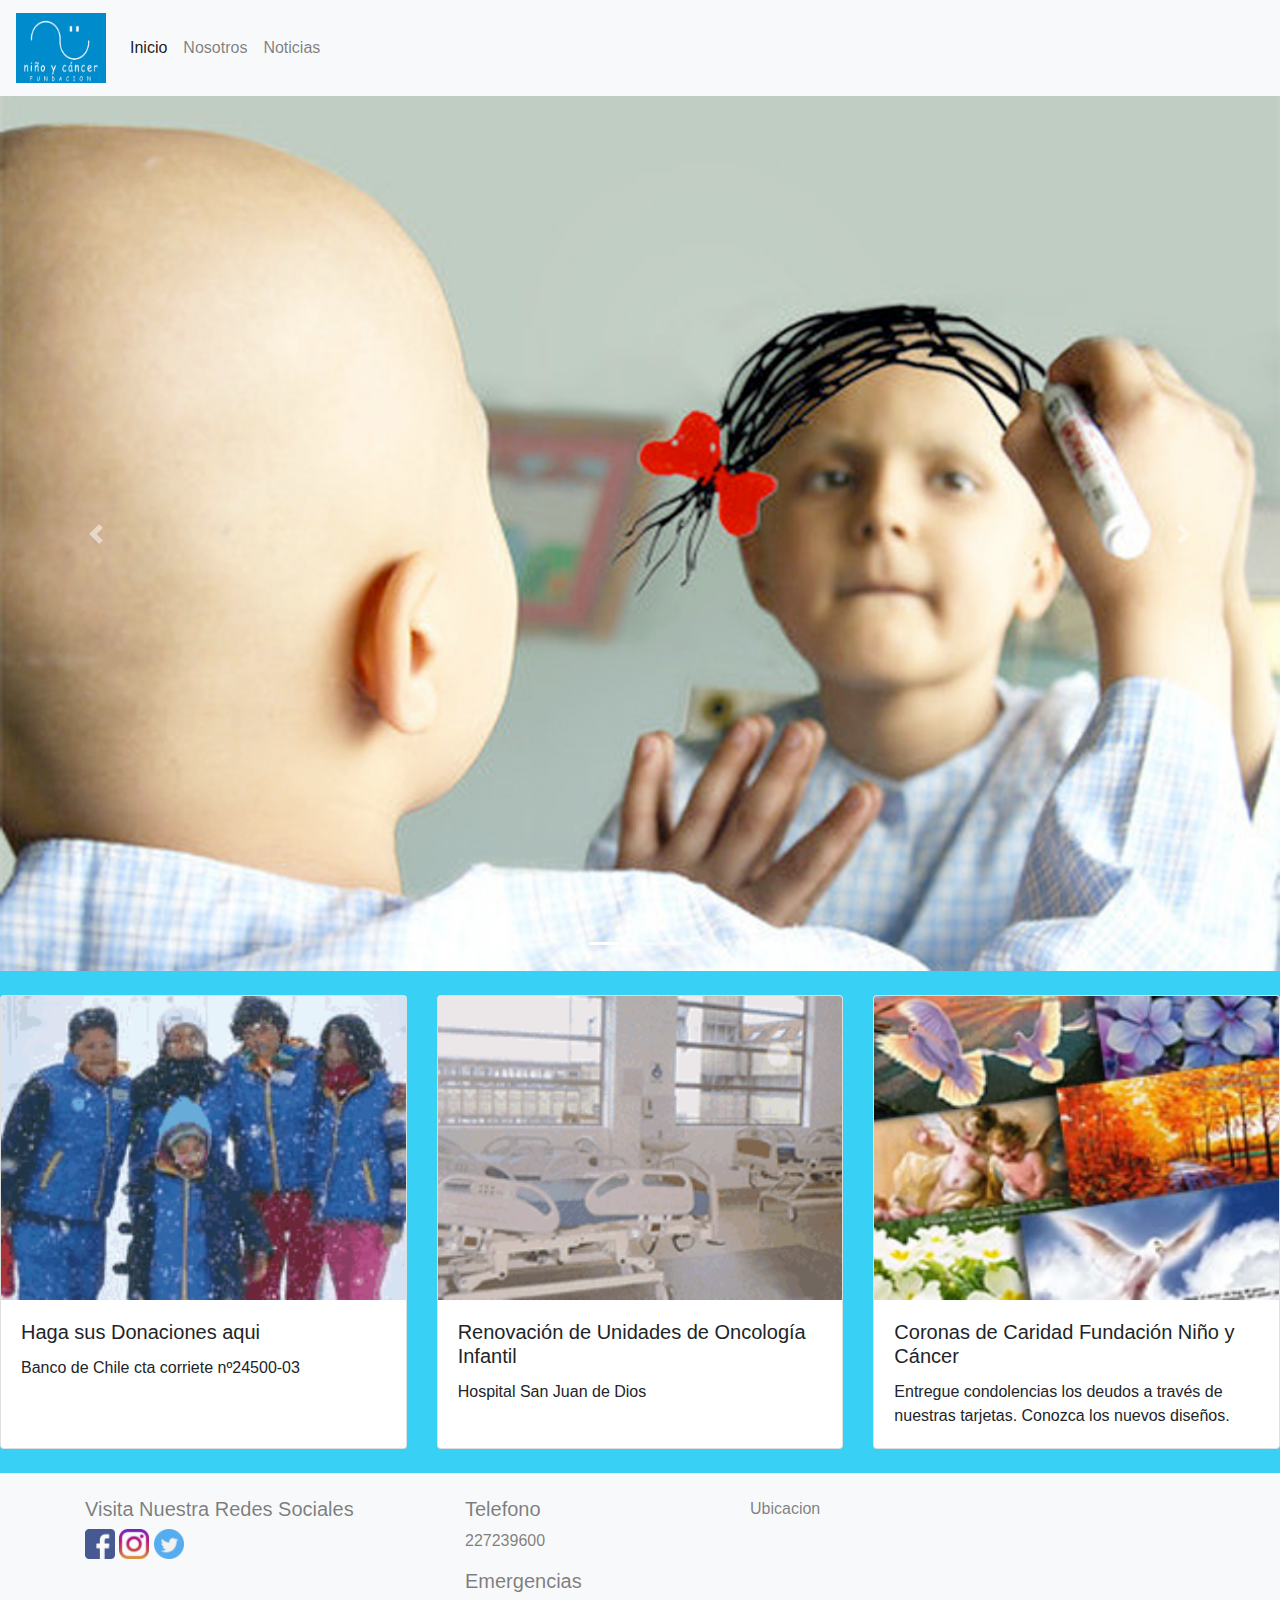
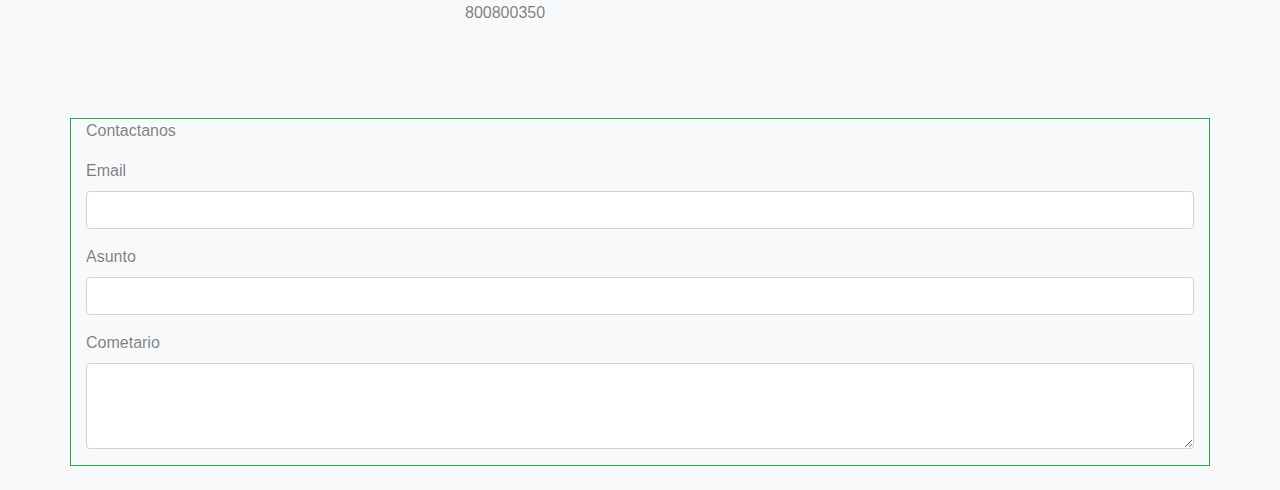
<file: index.html>
<!DOCTYPE html>
<html lang="en" dir="ltr">
  <head>
    <meta charset="utf-8">
    <meta name="author" content="Boris Mora">
    <meta name="viewport" content="width=device-width, initial-scale=1.0">
    <link rel="stylesheet" href="css/styles.css">
    <script src="https://code.jquery.com/jquery-3.3.1.slim.min.js" integrity="sha384-q8i/X+965DzO0rT7abK41JStQIAqVgRVzpbzo5smXKp4YfRvH+8abtTE1Pi6jizo" crossorigin="anonymous"></script>
    <script src="https://cdnjs.cloudflare.com/ajax/libs/popper.js/1.14.7/umd/popper.min.js" integrity="sha384-UO2eT0CpHqdSJQ6hJty5KVphtPhzWj9WO1clHTMGa3JDZwrnQq4sF86dIHNDz0W1" crossorigin="anonymous"></script>
    <script src="https://stackpath.bootstrapcdn.com/bootstrap/4.3.1/js/bootstrap.min.js" integrity="sha384-JjSmVgyd0p3pXB1rRibZUAYoIIy6OrQ6VrjIEaFf/nJGzIxFDsf4x0xIM+B07jRM" crossorigin="anonymous"></script>
    <link rel="stylesheet" href="https://stackpath.bootstrapcdn.com/bootstrap/4.3.1/css/bootstrap.min.css" integrity="sha384-ggOyR0iXCbMQv3Xipma34MD+dH/1fQ784/j6cY/iJTQUOhcWr7x9JvoRxT2MZw1T" crossorigin="anonymous">
    <link rel="stylesheet" href="https://use.fontawesome.com/releases/v5.6.3/css/all.css" integrity="sha384-UHRtZLI+pbxtHCWp1t77Bi1L4ZtiqrqD80Kn4Z8NTSRyMA2Fd33n5dQ8lWUE00s/" crossorigin="anonymous">
    <title>Fundacion niños y cancer</title>
  </head>
  <body>
    <div class="complate">


    <nav class="navbar navbar-expand-lg navbar-light bg-light">
    <a class="navbar-brand" href="#"> <img src="img/navbar_img3.png" width="90" height="70" class="d-inline-block align-top" alt=""></a>

     <button class="navbar-toggler" type="button" data-toggle="collapse" data-target="#navbarNav" aria-controls="navbarNav" aria-expanded="false" aria-label="Toggle navigation">
      <span class="navbar-toggler-icon"></span>
    </button>
    <div class="collapse navbar-collapse" id="navbarNav">
      <ul class="navbar-nav">
        <li class="nav-item active">
          <a class="nav-link" href="#">Inicio <span class="sr-only">(current)</span></a>
        </li>
        <li class="nav-item">
          <a class="nav-link" href="abaut.html">Nosotros</a>
        </li>
        <li class="nav-item">
          <a class="nav-link" href="news.html">Noticias</a>
        </li>

      </ul>
    </div>
  </nav>
  <div id="carouselExampleIndicators" class="carousel slide" data-ride="carousel">
    <ol class="carousel-indicators">
      <li data-target="#carouselExampleIndicators" data-slide-to="0" class="active"></li>
      <li data-target="#carouselExampleIndicators" data-slide-to="1"></li>
      <li data-target="#carouselExampleIndicators" data-slide-to="2"></li>
    </ol>
    <div class="carousel-inner">
      <div class="carousel-item active">
        <img src="img/baner_1.jpg" class="d-block w-100" alt="...">
      </div>
      <div class="carousel-item">
        <img src="img/baner_2.jpg" class="d-block w-100" alt="...">
      </div>
      <div class="carousel-item">
        <img src="img/baner_3.jpg" class="d-block w-100" alt="...">
      </div>
    </div>
    <a class="carousel-control-prev" href="#carouselExampleIndicators" role="button" data-slide="prev">
      <span class="carousel-control-prev-icon" aria-hidden="true"></span>
      <span class="sr-only">Previous</span>
    </a>
    <a class="carousel-control-next" href="#carouselExampleIndicators" role="button" data-slide="next">
      <span class="carousel-control-next-icon" aria-hidden="true"></span>
      <span class="sr-only">Next</span>
    </a>
  </div>
  <br>

  <div class="card-deck">
  <div class="card">
    <img src="img/card_1.gif" class="card-img-top" alt="...">
    <div class="card-body">
      <h5 class="card-title">Haga sus Donaciones aqui</h5>
      <p class="card-text">Banco de Chile cta corriete nº24500-03</p>

    </div>
  </div>
  <div class="card">
    <img src="img/card_2.gif" class="card-img-top" alt="...">
    <div class="card-body">
      <h5 class="card-title">Renovación de Unidades de Oncología Infantil</h5>
      <p class="card-text">Hospital San Juan de Dios</p>

    </div>
  </div>
  <div class="card">
    <img src="img/card_3.jpg" class="card-img-top" alt="...">
    <div class="card-body">
      <h5 class="card-title">Coronas de Caridad
Fundación Niño y Cáncer</h5>
      <p class="card-text">Entregue condolencias los deudos a través de nuestras tarjetas.
Conozca los nuevos diseños.</p>

    </div>
  </div>
</div>
<br>

  <footer id ="sticky-footer" class="py-4 bg-light text-black-50">

  <div class="container">
    <div class="row">
      <div class="col-md-4 "> <h5>Visita Nuestra Redes Sociales</h5>
        <a href="https://www.facebook.com/ninoycancer/"> <img src="img/facebook.png"  width="30" height="30"alt=""></a>
        <a href="https://www.instagram.com/ninoycancer/?hl=es-la"> <img src="img/instagram.png"  width="30" height="30"alt=""></a>
        <a href="https://twitter.com/ninoycancer?lang=es"><img src="img/twitter.png"  width="30" height="30"alt=""></a> 
    </div>

    <div class="col-md-3">

    <h5>Telefono</h5>
    <p>227239600</p>
    <h5>Emergencias</h5>
    <p>800800350</p>
    </div>
      <div class="col-md-5  ">  <p>Ubicacion</p>
        <iframe src="https://www.google.com/maps/embed?pb=!1m14!1m8!1m3!1d13326.047386104729!2d-70.5368983!3d-33.3838082!3m2!1i1024!2i768!4f13.1!3m3!1m2!1s0x0%3A0x75682cb0ad81a60e!2sFundaci%C3%B3n+Ni%C3%B1o+y+Cancer!5e0!3m2!1ses-419!2scl!4v1565102927796!5m2!1ses-419!2scl" frameborder="0" style="border:0" allowfullscreen></iframe>
 </div>
    </div>
     </div>
   <br>

   <form class="container  border border-success ">
        <p>Contactanos</p>
    <div class="form-group">
      <label for="exampleFormControlInput1">Email</label>
      <input type="email" class="form-control" id="exampleFormControlInput1" >
    </div>

    <div class="form-group">
      <label for="exampleFormControlInput1">Asunto</label>
      <input type="email" class="form-control" id="exampleFormControlInput1" >
    </div>

    <div class="form-group ">
      <label for="exampleFormControlTextarea1">Cometario</label>
      <textarea class="form-control" id="exampleFormControlTextarea1" rows="3"></textarea>
    </div>
  </form>


      </footer>




  </div>
  </body>
</html>
</file>
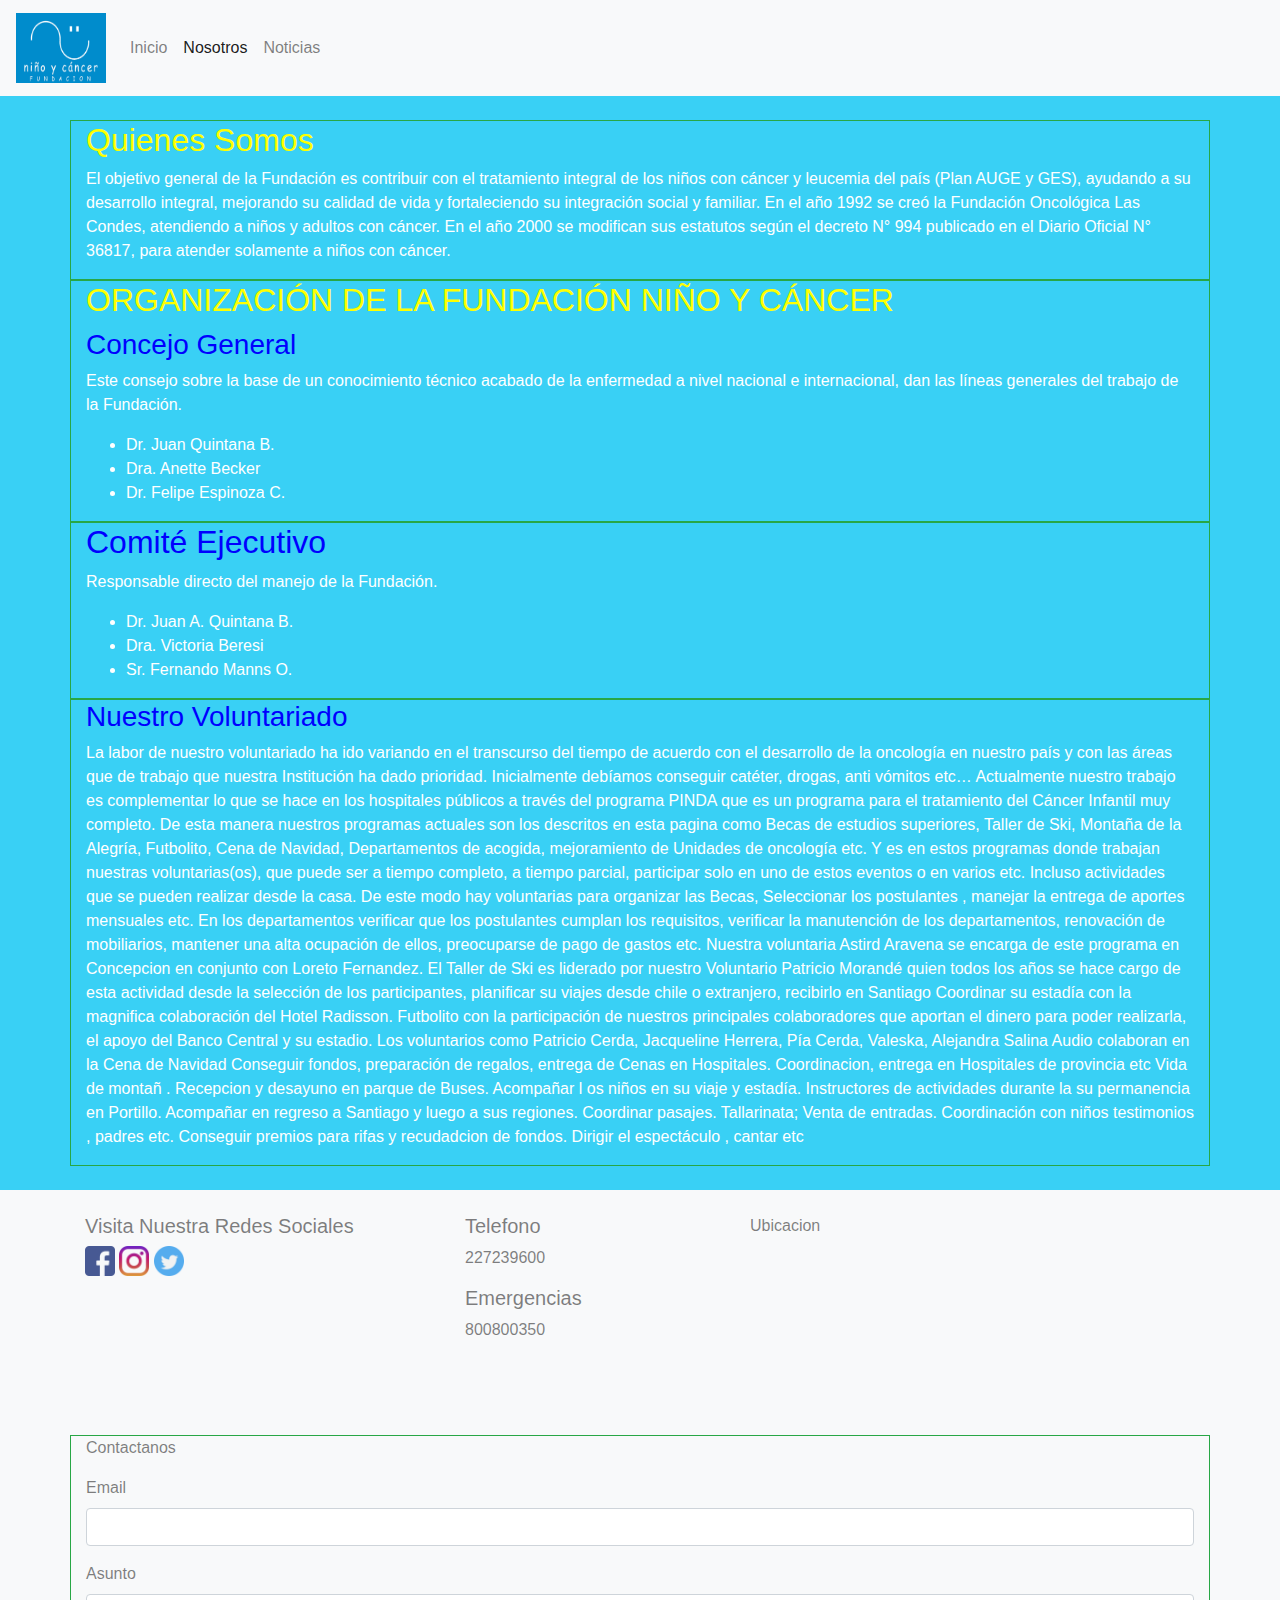
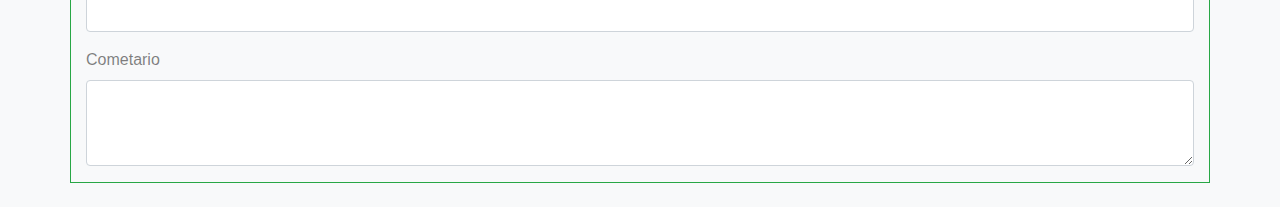
<file: abaut.html>
<!DOCTYPE html>
<html lang="en" dir="ltr">
  <head>
    <meta charset="utf-8">
    <meta name="author" content="Boris Mora">
    <meta name="viewport" content="width=device-width, initial-scale=1.0">
    <link rel="stylesheet" href="css/styles.css">
    <script src="https://code.jquery.com/jquery-3.3.1.slim.min.js" integrity="sha384-q8i/X+965DzO0rT7abK41JStQIAqVgRVzpbzo5smXKp4YfRvH+8abtTE1Pi6jizo" crossorigin="anonymous"></script>
    <script src="https://cdnjs.cloudflare.com/ajax/libs/popper.js/1.14.7/umd/popper.min.js" integrity="sha384-UO2eT0CpHqdSJQ6hJty5KVphtPhzWj9WO1clHTMGa3JDZwrnQq4sF86dIHNDz0W1" crossorigin="anonymous"></script>
    <script src="https://stackpath.bootstrapcdn.com/bootstrap/4.3.1/js/bootstrap.min.js" integrity="sha384-JjSmVgyd0p3pXB1rRibZUAYoIIy6OrQ6VrjIEaFf/nJGzIxFDsf4x0xIM+B07jRM" crossorigin="anonymous"></script>
    <link rel="stylesheet" href="https://stackpath.bootstrapcdn.com/bootstrap/4.3.1/css/bootstrap.min.css" integrity="sha384-ggOyR0iXCbMQv3Xipma34MD+dH/1fQ784/j6cY/iJTQUOhcWr7x9JvoRxT2MZw1T" crossorigin="anonymous">
    <link rel="stylesheet" href="https://use.fontawesome.com/releases/v5.6.3/css/all.css" integrity="sha384-UHRtZLI+pbxtHCWp1t77Bi1L4ZtiqrqD80Kn4Z8NTSRyMA2Fd33n5dQ8lWUE00s/" crossorigin="anonymous">
    <title>Fundacion niños y cancer</title>
  </head>
  <body>
    <div class="complate">
    <nav class="navbar navbar-expand-lg navbar-light bg-light">
    <a class="navbar-brand" href="#"> <img src="img/navbar_img3.png" width="90" height="70" class="d-inline-block align-top" alt=""></a>

     <button class="navbar-toggler" type="button" data-toggle="collapse" data-target="#navbarNav" aria-controls="navbarNav" aria-expanded="false" aria-label="Toggle navigation">
      <span class="navbar-toggler-icon"></span>
    </button>
    <div class="collapse navbar-collapse" id="navbarNav">
      <ul class="navbar-nav">
        <li class="nav-item ">
          <a class="nav-link" href="index.html">Inicio</a>
        </li>
        <li class="nav-item active">
          <a class="nav-link" href="#">Nosotros<span class="sr-only">(current)</span></a>
        </li>
        <li class="nav-item">
          <a class="nav-link" href="news.html">Noticias</a>
        </li>

      </ul>
    </div>
  </nav>
  <br>

<div class="container border border-success">


<h2 id = "h2_abaut">Quienes Somos</h2>
<p id = "parrafo_abaut">
El objetivo general de la Fundación es contribuir con el tratamiento integral de los niños con cáncer y leucemia del país (Plan AUGE y GES), ayudando a su desarrollo integral, mejorando su calidad de vida y fortaleciendo su integración social y familiar.

En el año 1992 se creó la Fundación Oncológica Las Condes, atendiendo a niños y adultos con cáncer. En el año 2000 se modifican sus estatutos según el decreto N° 994 publicado en el Diario Oficial N° 36817, para atender solamente a niños con cáncer.</p>
</div>
<div class="container border border-success">
<h2 id = "h2_abaut">ORGANIZACIÓN DE LA FUNDACIÓN NIÑO Y CÁNCER</h2>
<h3 id = "h3_abaut">Concejo General</h3>

<p id = "parrafo_abaut">Este consejo sobre la base de un conocimiento técnico acabado de la enfermedad a nivel nacional e internacional, dan las líneas generales del trabajo de la Fundación.
</p>
<ul id = "parrafo_abaut">
  <li >Dr. Juan Quintana B.</li>
    <li>Dra. Anette Becker </li>
      <li>Dr. Felipe Espinoza C.</li>

</ul>
</div>
<div class="container border border-success">
<h2 id = "h3_abaut">Comité Ejecutivo</h2>
<p id = "parrafo_abaut">Responsable directo del manejo de la Fundación.</p>

<ul id = "parrafo_abaut">
  <li> 	Dr. Juan A. Quintana B.</li>
  <li> 	Dra. Victoria Beresi</li>
  <li> 	Sr. Fernando Manns O.</li>
</ul>
</div>
<div class="container border border-success">
  <h3 id = "h3_abaut">Nuestro Voluntariado</h3>
  <p id = "parrafo_abaut">La labor de nuestro voluntariado ha ido variando en el transcurso del tiempo de acuerdo con el desarrollo de la oncología en nuestro país y con las áreas que de trabajo que nuestra Institución ha dado prioridad.

Inicialmente debíamos conseguir catéter, drogas, anti vómitos etc… Actualmente nuestro trabajo es complementar lo que se hace en los hospitales públicos a través del programa PINDA que es un programa para el tratamiento del Cáncer Infantil muy completo.

De esta manera nuestros programas actuales son los descritos en esta pagina como Becas de estudios superiores, Taller de Ski, Montaña de la Alegría, Futbolito, Cena de Navidad, Departamentos de acogida, mejoramiento de Unidades de oncología etc. Y es en estos programas donde trabajan nuestras voluntarias(os), que puede ser a tiempo completo, a tiempo parcial, participar solo en uno de estos eventos o en varios etc. Incluso actividades que se pueden realizar desde la casa. De este modo hay voluntarias para organizar las Becas, Seleccionar los postulantes , manejar la entrega de aportes mensuales etc. En los departamentos verificar que los postulantes cumplan los requisitos, verificar la manutención de los departamentos, renovación de mobiliarios, mantener una alta ocupación de ellos, preocuparse de pago de gastos etc.

Nuestra voluntaria Astird Aravena se encarga de este programa en Concepcion en conjunto con Loreto Fernandez. El Taller de Ski es liderado por nuestro Voluntario Patricio Morandé quien todos los años se hace cargo de esta actividad desde la selección de los participantes, planificar su viajes desde chile o extranjero, recibirlo en Santiago Coordinar su estadía con la magnifica colaboración del Hotel Radisson. Futbolito con la participación de nuestros principales colaboradores que aportan el dinero para poder realizarla, el apoyo del Banco Central y su estadio.

Los voluntarios como Patricio Cerda, Jacqueline Herrera, Pía Cerda, Valeska, Alejandra Salina Audio colaboran en la Cena de Navidad Conseguir fondos, preparación de regalos, entrega de Cenas en Hospitales. Coordinacion, entrega en Hospitales de provincia etc Vida de montañ . Recepcion y desayuno en parque de Buses. Acompañar l os niños en su viaje y estadía. Instructores de actividades durante la su permanencia en Portillo. Acompañar en regreso a Santiago y luego a sus regiones. Coordinar pasajes.

Tallarinata; Venta de entradas. Coordinación con niños testimonios , padres etc. Conseguir premios para rifas y recudadcion de fondos. Dirigir el espectáculo , cantar etc </p>

</div>


<br>
<footer id ="sticky-footer" class="py-4 bg-light text-black-50">

<div class="container">
  <div class="row">
    <div class="col-md-4 "> <h5>Visita Nuestra Redes Sociales</h5>
      <a href="https://www.facebook.com/ninoycancer/"> <img src="img/facebook.png"  width="30" height="30"alt=""></a>
      <a href="https://www.instagram.com/ninoycancer/?hl=es-la"> <img src="img/instagram.png"  width="30" height="30"alt=""></a>
      <a href="https://twitter.com/ninoycancer?lang=es"><img src="img/twitter.png"  width="30" height="30"alt=""></a>
  </div>


  <div class="col-md-3">

  <h5>Telefono</h5>
  <p>227239600</p>
  <h5>Emergencias</h5>
  <p>800800350</p>
  </div>
    <div class="col-md-5  ">  <p>Ubicacion</p>

      <iframe src="https://www.google.com/maps/embed?pb=!1m14!1m8!1m3!1d13326.047386104729!2d-70.5368983!3d-33.3838082!3m2!1i1024!2i768!4f13.1!3m3!1m2!1s0x0%3A0x75682cb0ad81a60e!2sFundaci%C3%B3n+Ni%C3%B1o+y+Cancer!5e0!3m2!1ses-419!2scl!4v1565102927796!5m2!1ses-419!2scl" frameborder="0" style="border:0" allowfullscreen></iframe>

 </div>
   </div>
    </div>
 <br>

 <form class="container  border border-success ">
    <p>Contactanos</p>
  <div class="form-group">
    <label for="exampleFormControlInput1">Email</label>
    <input type="email" class="form-control" id="exampleFormControlInput1" >
  </div>

  <div class="form-group">
    <label for="exampleFormControlInput1">Asunto</label>
    <input type="email" class="form-control" id="exampleFormControlInput1" >
  </div>

  <div class="form-group ">
    <label for="exampleFormControlTextarea1">Cometario</label>
    <textarea class="form-control" id="exampleFormControlTextarea1" rows="3"></textarea>
  </div>
</form>


    </footer>


  </div>

  </body>
</html>
</file>
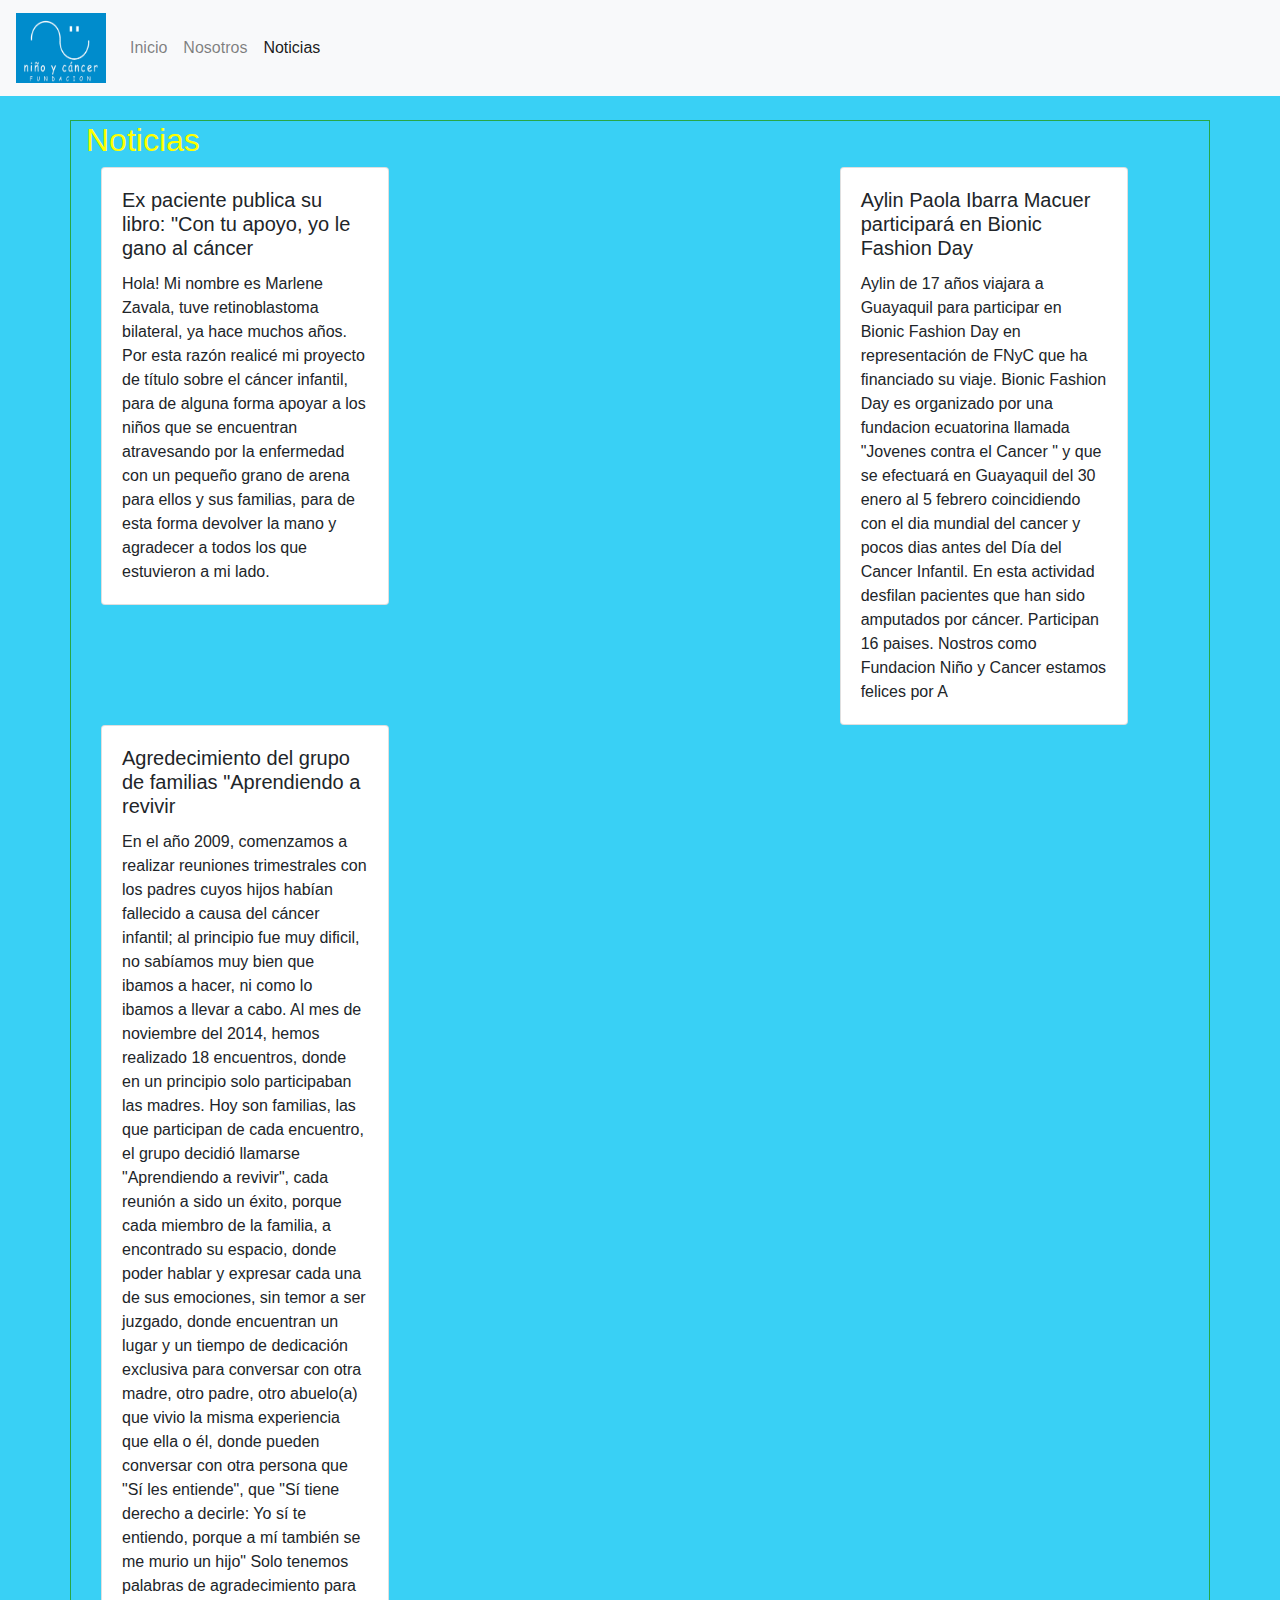
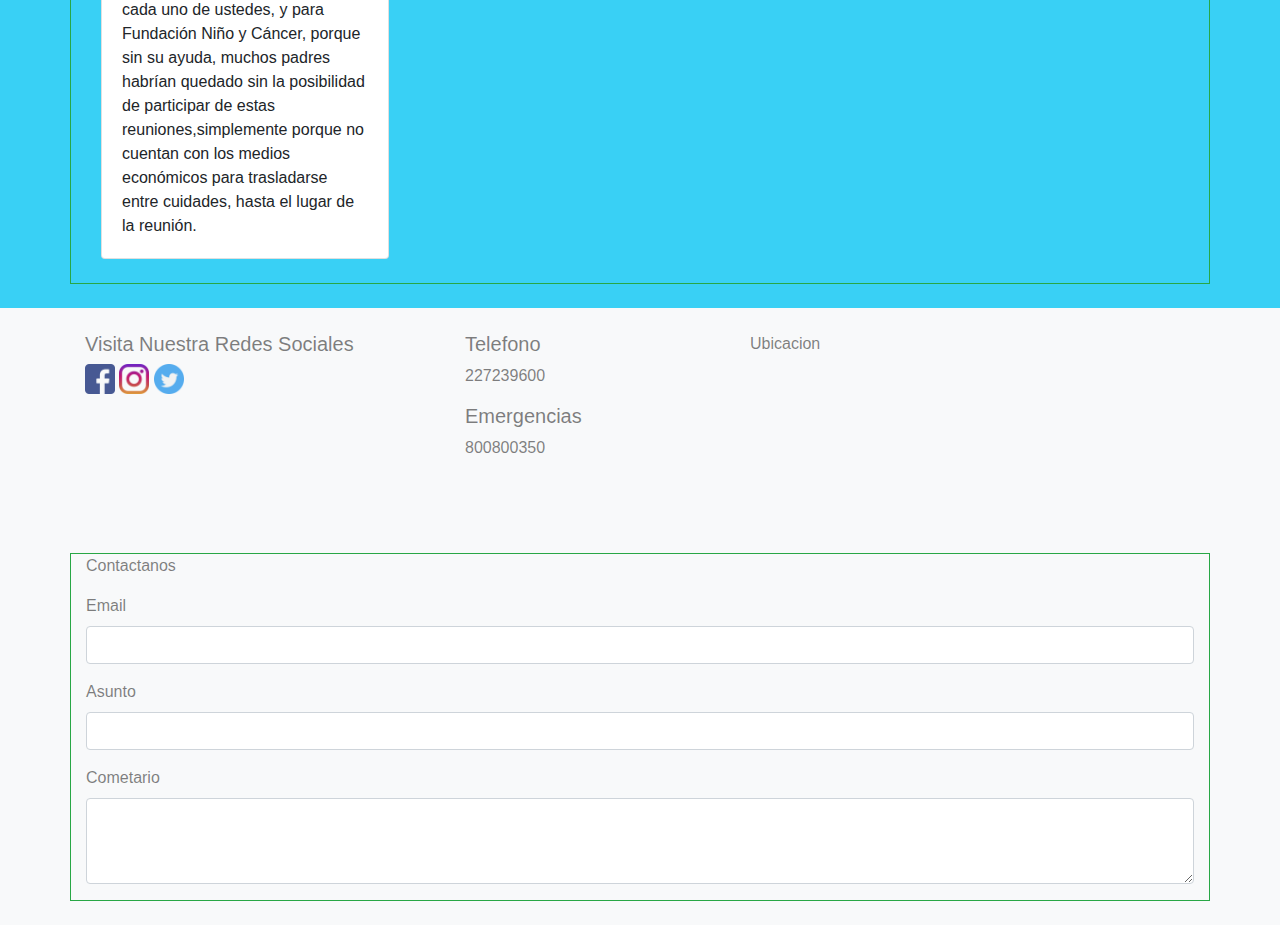
<file: news.html>
<!DOCTYPE html>
<html lang="en" dir="ltr">
  <head>
    <meta charset="utf-8">
    <meta name="author" content="Boris Mora">
    <meta name="viewport" content="width=device-width, initial-scale=1.0">
    <link rel="stylesheet" href="css/styles.css">
    <script src="https://code.jquery.com/jquery-3.3.1.slim.min.js" integrity="sha384-q8i/X+965DzO0rT7abK41JStQIAqVgRVzpbzo5smXKp4YfRvH+8abtTE1Pi6jizo" crossorigin="anonymous"></script>
    <script src="https://cdnjs.cloudflare.com/ajax/libs/popper.js/1.14.7/umd/popper.min.js" integrity="sha384-UO2eT0CpHqdSJQ6hJty5KVphtPhzWj9WO1clHTMGa3JDZwrnQq4sF86dIHNDz0W1" crossorigin="anonymous"></script>
    <script src="https://stackpath.bootstrapcdn.com/bootstrap/4.3.1/js/bootstrap.min.js" integrity="sha384-JjSmVgyd0p3pXB1rRibZUAYoIIy6OrQ6VrjIEaFf/nJGzIxFDsf4x0xIM+B07jRM" crossorigin="anonymous"></script>
    <link rel="stylesheet" href="https://stackpath.bootstrapcdn.com/bootstrap/4.3.1/css/bootstrap.min.css" integrity="sha384-ggOyR0iXCbMQv3Xipma34MD+dH/1fQ784/j6cY/iJTQUOhcWr7x9JvoRxT2MZw1T" crossorigin="anonymous">
    <link rel="stylesheet" href="https://use.fontawesome.com/releases/v5.6.3/css/all.css" integrity="sha384-UHRtZLI+pbxtHCWp1t77Bi1L4ZtiqrqD80Kn4Z8NTSRyMA2Fd33n5dQ8lWUE00s/" crossorigin="anonymous">
    <title>Fundacion niños y cancer</title>
  </head>
  <body>
    <div class="complate">
    <nav class="navbar navbar-expand-lg navbar-light bg-light">
    <a class="navbar-brand" href="#"> <img src="img/navbar_img3.png" width="90" height="70" class="d-inline-block align-top" alt=""></a>

     <button class="navbar-toggler" type="button" data-toggle="collapse" data-target="#navbarNav" aria-controls="navbarNav" aria-expanded="false" aria-label="Toggle navigation">
      <span class="navbar-toggler-icon"></span>
    </button>
    <div class="collapse navbar-collapse" id="navbarNav">
      <ul class="navbar-nav">
        <li class="nav-item ">
          <a class="nav-link" href="index.html">Inicio</a>
        </li>
        <li class="nav-item">
          <a class="nav-link" href="abaut.html">Nosotros<span class="sr-only">(current)</span></a>
        </li>
        <li class="nav-item active ">
          <a class="nav-link" href="#">Noticias<span class="sr-only">(current)</span> </a>
        </li>

      </ul>
    </div>
  </nav>
  <br>
  <div class="container border border-success">
  <h2 id = "h2_abaut" >Noticias</h2>
  <div class="container">
    <div class="row">
      <div class="col-md-4">
        <div class="card" style="width: 18rem;">
          <div class="card-body">
            <h5 class="card-title"> Ex paciente publica su libro: "Con tu apoyo, yo le gano al cáncer</h5>

            <p class="card-text">Hola! Mi nombre es Marlene Zavala, tuve retinoblastoma bilateral, ya hace muchos años. Por esta razón realicé mi proyecto de título sobre el cáncer infantil, para de alguna forma apoyar a los niños que se encuentran atravesando por la enfermedad con un pequeño grano de arena para ellos y sus familias, para de esta forma devolver la mano y agradecer a todos los que estuvieron a mi lado.</p>

          </div>
        </div>

      </div>
      <div class="col-md-4 offset-md-4">
        <div class="card" style="width: 18rem;">
          <div class="card-body">
            <h5 class="card-title">  Aylin Paola Ibarra Macuer participará en Bionic Fashion Day</h5>

            <p class="card-text">Aylin de 17 años viajara a Guayaquil para participar en Bionic Fashion Day en representación de FNyC que ha financiado su viaje.

            Bionic Fashion Day es organizado por una fundacion ecuatorina llamada "Jovenes contra el Cancer " y que se efectuará en Guayaquil del 30 enero al 5 febrero coincidiendo con el dia mundial del cancer y pocos dias antes del Día del Cancer Infantil. En esta actividad desfilan pacientes que han sido amputados por cáncer. Participan 16 paises.

             Nostros como Fundacion Niño y Cancer estamos felices por A</p>



</div>

</div>
</div>
<div class="col-md-5 ">
  <div class="card" style="width: 18rem;">
    <div class="card-body">
      <h5 class="card-title">Agredecimiento del grupo de familias "Aprendiendo a revivir</h5>

      <p class="card-text">

En el año 2009, comenzamos a realizar reuniones trimestrales con los padres cuyos hijos habían fallecido a causa del cáncer infantil; al principio fue muy dificil, no sabíamos muy bien que ibamos a hacer, ni como lo ibamos a llevar a cabo. Al mes de noviembre del 2014, hemos realizado 18 encuentros, donde en un principio solo participaban las madres.

Hoy son familias, las que participan de cada encuentro, el grupo decidió llamarse "Aprendiendo a revivir", cada reunión a sido un éxito,  porque cada miembro de la familia, a encontrado su espacio, donde poder hablar y expresar cada una de sus emociones,  sin temor a ser juzgado, donde encuentran  un lugar y un tiempo de dedicación exclusiva para conversar con otra madre, otro padre, otro abuelo(a) que vivio la misma experiencia que ella o él, donde pueden conversar con otra persona que "Sí les entiende", que "Sí tiene derecho a decirle: Yo sí te entiendo, porque a mí también se me murio un hijo"

Solo tenemos palabras de agradecimiento para cada uno de ustedes, y para Fundación Niño y Cáncer, porque sin su ayuda, muchos padres habrían quedado sin la posibilidad de participar de estas reuniones,simplemente porque no cuentan con los medios económicos para trasladarse entre cuidades, hasta el lugar de la reunión.
</p>

</div>
</div>


</div>

</div>
</div>
<br>
</div>

  <br>
  <footer id ="sticky-footer" class="py-4 bg-light text-black-50">

  <div class="container">
    <div class="row">
      <div class="col-md-4 "> <h5>Visita Nuestra Redes Sociales</h5>
        <a href="https://www.facebook.com/ninoycancer/"> <img src="img/facebook.png"  width="30" height="30"alt=""></a>
        <a href="https://www.instagram.com/ninoycancer/?hl=es-la"> <img src="img/instagram.png"  width="30" height="30"alt=""></a>
        <a href="https://twitter.com/ninoycancer?lang=es"><img src="img/twitter.png"  width="30" height="30"alt=""></a>
    </div>
    <div class="col-md-3">

    <h5>Telefono</h5>
    <p>227239600</p>
    <h5>Emergencias</h5>
    <p>800800350</p>
    </div>
      <div class="col-md-5  ">  <p>Ubicacion</p>
        <iframe src="https://www.google.com/maps/embed?pb=!1m14!1m8!1m3!1d13326.047386104729!2d-70.5368983!3d-33.3838082!3m2!1i1024!2i768!4f13.1!3m3!1m2!1s0x0%3A0x75682cb0ad81a60e!2sFundaci%C3%B3n+Ni%C3%B1o+y+Cancer!5e0!3m2!1ses-419!2scl!4v1565102927796!5m2!1ses-419!2scl" frameborder="0" style="border:0" allowfullscreen></iframe>

   </div>
    </div>
     </div>
   <br>


   <form class="container  border border-success ">
     <p>Contactanos</p>
    <div class="form-group">

      <label for="exampleFormControlInput1">Email</label>
      <input type="email" class="form-control" id="exampleFormControlInput1" >
    </div>

    <div class="form-group">
      <label for="exampleFormControlInput1">Asunto</label>
      <input type="email" class="form-control" id="exampleFormControlInput1" >
    </div>

    <div class="form-group ">
      <label for="exampleFormControlTextarea1">Cometario</label>
      <textarea class="form-control" id="exampleFormControlTextarea1" rows="3"></textarea>
    </div>
  </form>


      </footer>





  </div>
  </body>
</html>
</file>
<file: css/styles.css>
#parrafo_abaut {
  color: white;
}
#h2_abaut{
  color: yellow;
}
#h3_abaut{
  color: blue;
}
.complate{
  background-color: #39d0f5;
}
.voluntarios{
  color: white;
}
.img_abaut{
  width: 60vw;
}
</file>
